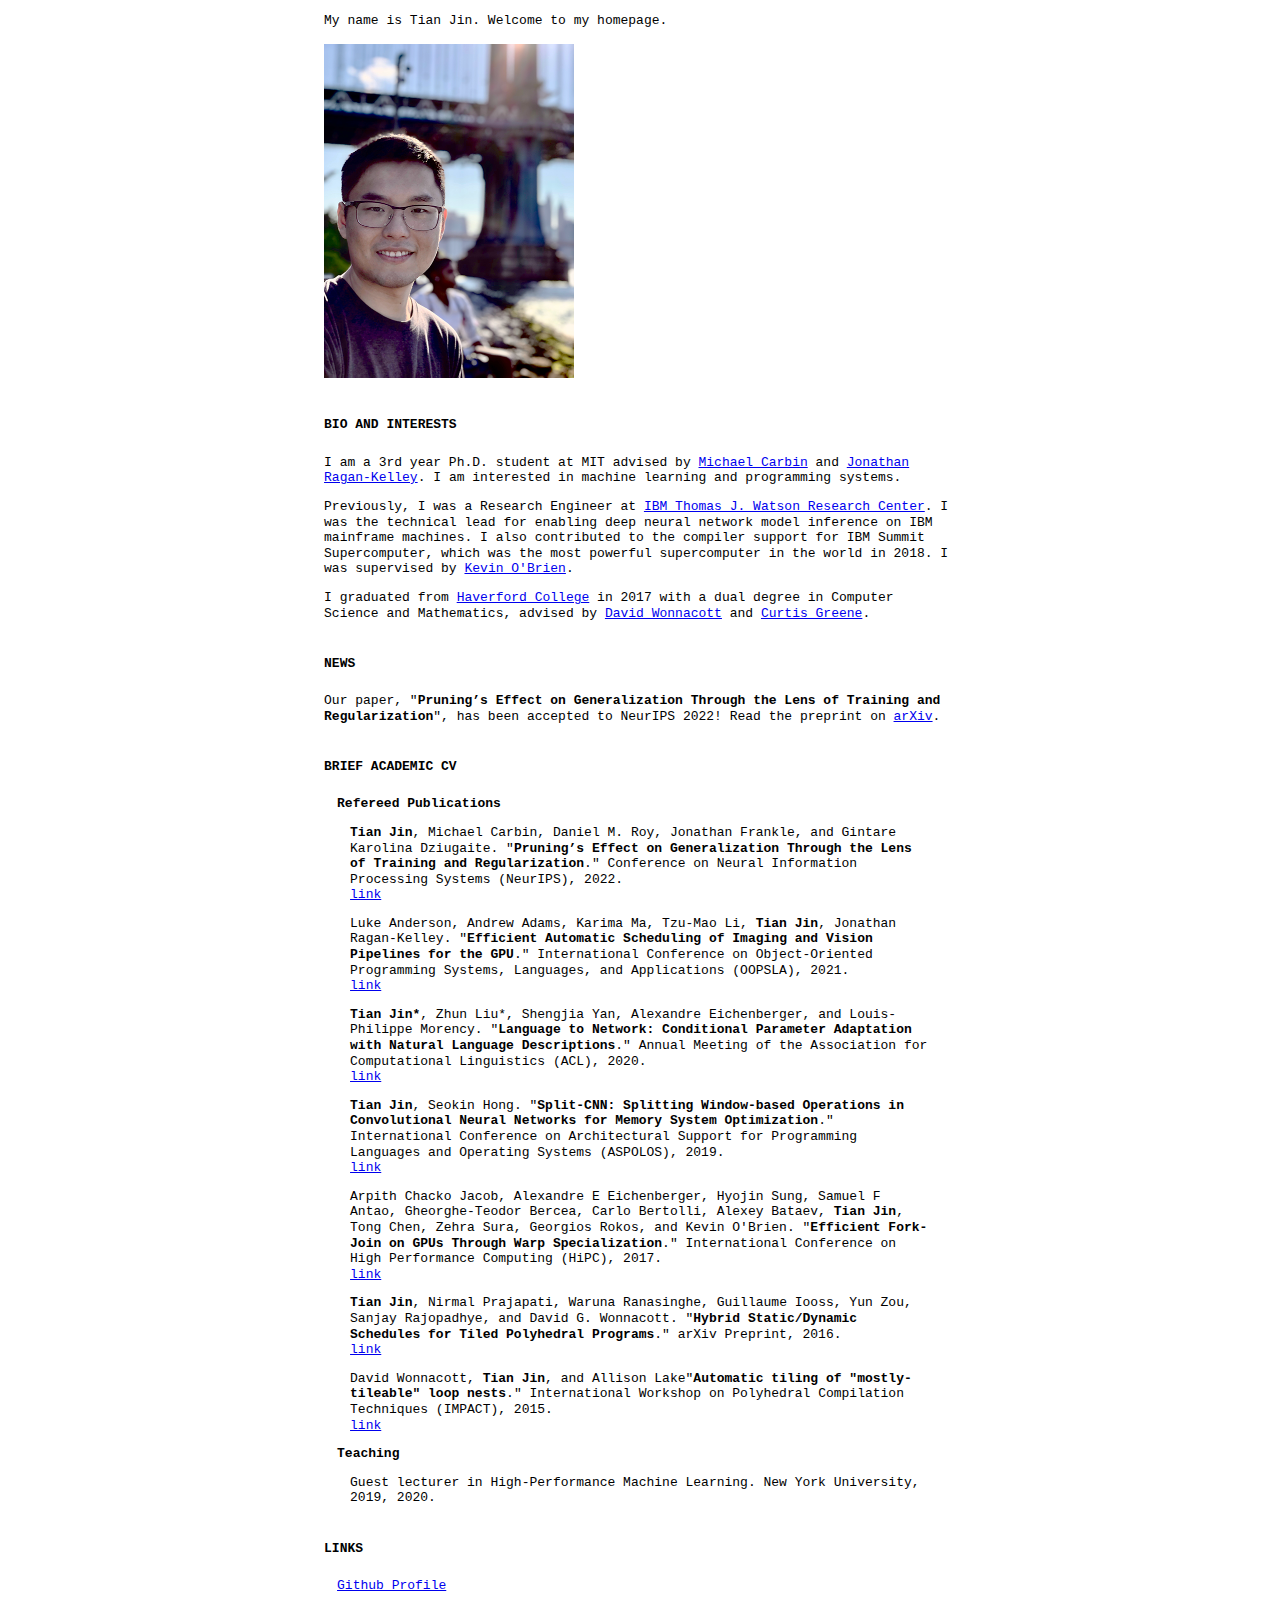
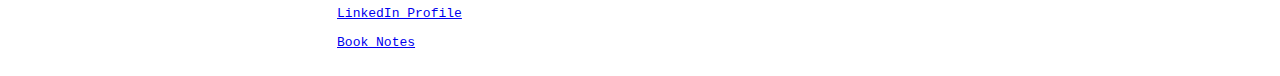
<file: index.html>
<!DOCTYPE html>
<html lang="en">
  <head>
    <meta charset="utf-8">
    <title>Tian Jin</title>
    <meta name="viewport" content="width=device-width, initial-scale=1.0">
    <meta name="author" content="Charles Jin">
    <link href="assets/css/reset.css" rel="stylesheet">
    <link href="assets/css/index.css" rel="stylesheet">
    <script>
      // (function(i,s,o,g,r,a,m){i['GoogleAnalyticsObject']=r;i[r]=i[r]||function(){
      // (i[r].q=i[r].q||[]).push(arguments)},i[r].l=1*new Date();a=s.createElement(o),
      // m=s.getElementsByTagName(o)[0];a.async=1;a.src=g;m.parentNode.insertBefore(a,m)
      // })(window,document,'script','//www.google-analytics.com/analytics.js','ga');

      // ga('create', 'UA-51518337-1', 'charlesjin.com');
      // ga('send', 'pageview');

    </script>
  </head>

  <body>
    <div id="main" class="container">
      <p id="title">
        My name is Tian Jin. Welcome to my homepage. </br></br>
        <img src="assets/static/headshot.png", width="250", height="334">
      </p>
    </div>

    <div class="container">
      <h1>Bio and Interests</h1>
      <div>
        <p>
          I am a 3rd year Ph.D. student at MIT advised by <a href="https://people.csail.mit.edu/mcarbin/">Michael Carbin</a> and <a href="http://people.csail.mit.edu/jrk/">Jonathan Ragan-Kelley</a>.
          I am interested in machine learning and programming systems.
        </p>
        <p>
          Previously, I was a Research Engineer at <a href="https://research.ibm.com/">IBM Thomas J. Watson Research Center</a>.
          I was the technical lead for enabling deep neural network model inference on IBM mainframe machines.
          I also contributed to the compiler support for IBM Summit Supercomputer, which was the most powerful supercomputer in the world in 2018.
          I was supervised by <a href="https://researcher.watson.ibm.com/researcher/view.php?person=us-caomhin">Kevin O'Brien</a>.
        </p>
        <p>
          I graduated from <a href="https://haverford.edu/">Haverford College</a> in 2017 with a dual degree in Computer Science and Mathematics, advised by <a href="http://ww3.haverford.edu/computerscience/faculty/davew/">David Wonnacott</a> and <a href="https://www.haverford.edu/users/cgreene">Curtis Greene</a>.
        </p>
      </div>
      <h1>News</h1>
      <div>
        <p>
          Our paper, "<b>Pruning’s Effect on Generalization Through the Lens of Training and Regularization</b>", has been accepted to NeurIPS 2022! Read the preprint on <a href="https://arxiv.org/abs/2210.13738">arXiv</a>.
        </p>
    </div>


    <div class="container">
      <h1>Brief Academic CV</h1>
      <div class="group">
        <h2>Refereed Publications</h2>
          <div class="group">
            <p>
              <b>Tian Jin</b>, Michael Carbin, Daniel M. Roy, Jonathan Frankle, and Gintare Karolina Dziugaite. "<b>Pruning’s Effect on Generalization Through the Lens of Training and Regularization</b>." Conference on Neural Information Processing Systems (NeurIPS), 2022. </br>
              <a href="https://arxiv.org/abs/2210.13738">link</a>
            </p>
            <p>
              Luke Anderson, Andrew Adams, Karima Ma, Tzu-Mao Li, <b>Tian Jin</b>, Jonathan Ragan-Kelley. "<b>Efficient Automatic Scheduling of Imaging and Vision Pipelines for the GPU</b>." International Conference on Object-Oriented Programming Systems, Languages, and Applications (OOPSLA), 2021. </br>
              <a href="https://dl.acm.org/doi/10.1145/3485486">link</a>
            <p>
              <b>Tian Jin*</b>, Zhun Liu*, Shengjia Yan, Alexandre Eichenberger, and Louis-Philippe Morency. "<b>Language to Network: Conditional Parameter Adaptation with Natural Language Descriptions</b>." Annual Meeting of the Association for Computational Linguistics (ACL), 2020. </br>
              <a href="https://aclanthology.org/2020.acl-main.625/">link</a>
            </p>
            <p>
              <b>Tian Jin</b>, Seokin Hong. "<b>Split-CNN: Splitting Window-based Operations in Convolutional Neural Networks for Memory System Optimization</b>." International Conference on Architectural Support for Programming Languages and Operating Systems (ASPOLOS), 2019. </br>
              <a href="https://dl.acm.org/doi/10.1145/3297858.3304038">link</a>
            </p>
            <p>
              Arpith Chacko Jacob, Alexandre E Eichenberger, Hyojin Sung, Samuel F Antao, Gheorghe-Teodor Bercea, Carlo Bertolli, Alexey Bataev, <b>Tian Jin</b>, Tong Chen, Zehra Sura, Georgios Rokos, and Kevin O'Brien. "<b>Efficient Fork-Join on GPUs Through Warp Specialization</b>." International Conference on High Performance Computing (HiPC), 2017. </br>
              <a href="https://ieeexplore.ieee.org/document/8287767">link</a>
            </p>
            <p>
              <b>Tian Jin</b>, Nirmal Prajapati, Waruna Ranasinghe, Guillaume Iooss, Yun Zou, Sanjay Rajopadhye, and David G. Wonnacott. "<b>Hybrid Static/Dynamic Schedules for Tiled Polyhedral Programs</b>." arXiv Preprint, 2016. </br>
              <a href="https://arxiv.org/abs/1610.07236">link</a>
            </p>
<!--             <p>
              <b>Tian Jin</b>."<b>Using Hybrid Schedules to Safely Outperform Classical Polyhedral Schedules</b>." International Conference on Parallel Architecture and Compilation Student Research Competition (PACT SRC), 2015. </br>
              <a href="https://ieeexplore.ieee.org/document/7429330">link</a>
            </p> -->
            <p>
              David Wonnacott, <b>Tian Jin</b>, and Allison Lake"<b>Automatic tiling of "mostly-tileable" loop nests</b>." International Workshop on Polyhedral Compilation Techniques (IMPACT), 2015. </br>
              <a href="https://ieeexplore.ieee.org/document/7429330">link</a>
            </p>

            <!-- <p>
              <b>Charles Jin</b> and Martin Rinard. "<b>Towards Context-Agnostic Learning Using Synthetic Data</b>." Advances in Neural Information Processing Systems 34 (<b>NeurIPS 2021</b>). </br>
              <a href="https://arxiv.org/abs/2005.14707">link</a>
            </p>
            <p>
               Limor Appelbaum, Alexandra Berg, Jose Cambronero, Thurston Dang, <b>Charles Jin</b>, Lori Zhang, Steven Kundrot, Matvey Palchuk, Laura Evans, Irving Kaplan, and Martin Rinard. "<b>Development of a pancreatic cancer prediction model using a multinational medical records database</b>." Journal of Clinical Oncology (<b>JCO</b>) 39:3_suppl, 394-394. 2021. </br>
			         <a href="https://ascopubs.org/doi/abs/10.1200/JCO.2021.39.3_suppl.394">link</a>
            </p>
            <p>
              Muthu Baskaran, <b>Charles Jin</b>, Benoit Meister, and Jonathan Springer. "<b>Automatic Mapping and Optimization to Kokkos with Polyhedral Compilation</b>." 2020 IEEE High Performance Extreme Computing Conference (<b>HPEC20</b>). Waltham, MA, USA. 2020. </br>
              <a href="https://ieeexplore.ieee.org/document/9286233">link</a>
            </p>
            <p>
              <b>Charles Jin</b>, Muthu Baskaran, Benoit Meister, and Jonathan Springer. "<b>Automatic Parallelization to Asynchronous Task-Based Runtimes Through a Generic Runtime Layer</b>." 2019 IEEE High Performance Extreme Computing Conference (<b>HPEC19</b>). Waltham, MA, USA. 2019. </br>
              <a href="https://ieeexplore.ieee.org/document/8916294">link</a>
            </p>
            <p>
              <b>Charles Jin</b>, Muthu Baskaran and Benoit Meister. "POSTER: <b>Automatic Parallelization Targeting Asynchronous Task-Based Runtimes</b>." 28th International Conference on Parallel Architectures and Compilation Techniques (<b>PACT19</b>). Seattle, WA, USA. 2019. </br>
              <a href="https://ieeexplore.ieee.org/document/8891657">link</a>
            </p>
            <p>
              <b>Charles Jin</b> and Muthu Baskaran. "<b>Analysis of Explicit vs. Implicit Tasking in OpenMP Using Kripke</b>." 2018 IEEE/ACM 4th International Workshop on Extreme Scale Programming Models and Middleware (<b>ESPM2</b>), held in conjunction with 2018 ACM/IEEE SuperComputing Conference (<b>SC18</b>). Dallas, TX, USA. 2018. </br>
              <a href="https://ieeexplore.ieee.org/document/8638481">link</a>
            </p> -->
          </div>
        <!-- <h2>Invited Talks</h2>
          <div class="group">
            <p>
              "Automatic Code Generation to Dynamic Task-Based Runtimes: Recent Results." 10th Annual Concurrent Collections Workshop (<b>CnC 2018</b>). </br>
            </p>
          </div>-->
        <h2>Teaching</h2>
          <div class="group">
            Guest lecturer in High-Performance Machine Learning. New York University, 2019, 2020.
          </div>
      </div>
    </div>

    <div class="container">
      <h1>Links</h1>
      <div class="group">
        <!-- <p>Curriculum Vitae (<a href="assets/static/jincv.pdf">link</a>)</p> -->
        <p> <a href="https://www.github.com/tjingrant">Github Profile</a></p>
        <p> <a href="https://www.linkedin.com/in/tianj/">LinkedIn Profile</a></p>
        <p> <a href="books.html">Book Notes</a></p>
      </div>
    </div>
  </body>

  <!-- <script type="text/javascript" src="assets/js/index.js"></script> -->
</html>
</file>
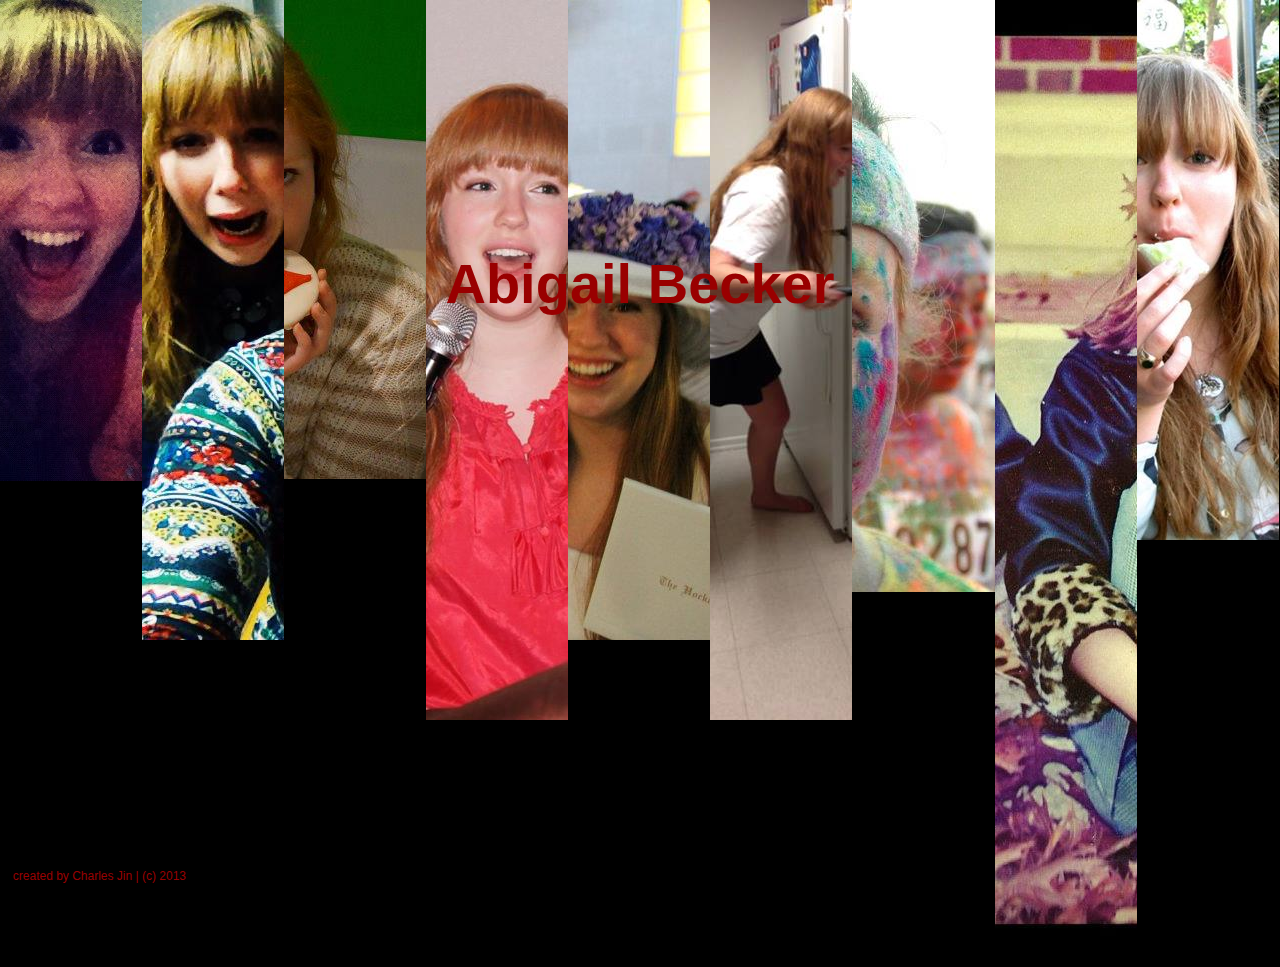
<file: abigail.html>
<!DOCTYPE html>
<html lang="en">
  <head>
    <meta charset="utf-8">
    <title>Abigail Becker</title>
    <meta name="viewport" content="width=device-width, initial-scale=1.0">
    <meta name="author" content="didyoueven">
    <link href="assets/css/abigail.css" rel="stylesheet">
  </head>

  <body>
    <div class=unit>
      <h1><a href="">Abigail Becker</a></h1>
    </div>

    <div id="crop">
      <img style="margin-left: -50%" src="assets/img/abigail1.jpg">
    </div>

    <div id="crop">
      <img style="margin-left: -25%" src="assets/img/abigail2.jpg">
    </div>

    <div id="crop">
      <img style="margin-left: -200%" src="assets/img/abigail3.jpg">
    </div>

    <div id="crop">
      <img style="margin-left: -125%" src="assets/img/abigail4.jpg">
    </div>

    <div id="crop">
      <img style="margin-left: -525%" src="assets/img/abigail5.jpg">
    </div>

    <div id="crop">
      <img style="margin-left: -125%" src="assets/img/abigail6.jpg">
    </div>

    <div id="crop">
      <img style="margin-left: -400%" src="assets/img/abigail7.jpg">
    </div>

    <div id="crop">
      <img style="margin-left: -275%" src="assets/img/abigail8.jpg">
    </div>

    <div id="crop">
      <img style="margin-left: -125%" src="assets/img/abigail9.jpg">
    </div>

    <div class=margin>
      <p><a href="http://charlesjin.com">created by Charles Jin | (c) 2013</a></p>
    </div>
  </body>
</html>
</file>
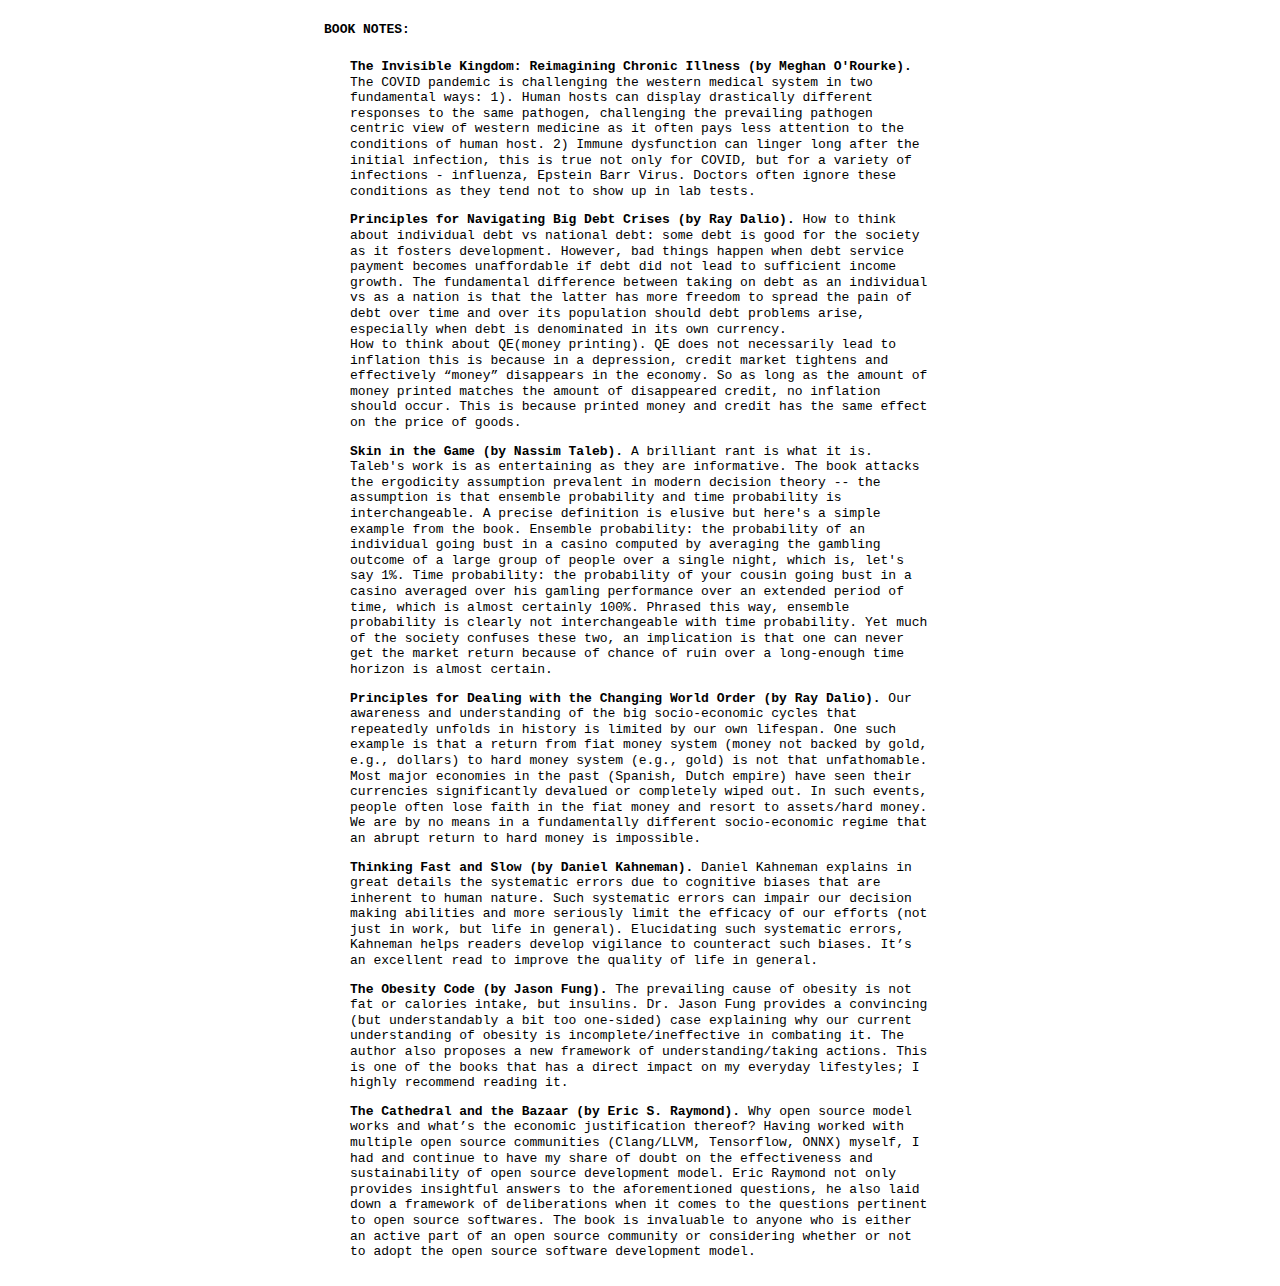
<file: books.html>
<!DOCTYPE html>
<html lang="en">
  <head>
    <meta charset="utf-8">
    <title>Tian Jin</title>
    <meta name="viewport" content="width=device-width, initial-scale=1.0">
    <meta name="author" content="Charles Jin">
    <link href="assets/css/reset.css" rel="stylesheet">
    <link href="assets/css/index.css" rel="stylesheet">
    <script>
      // (function(i,s,o,g,r,a,m){i['GoogleAnalyticsObject']=r;i[r]=i[r]||function(){
      // (i[r].q=i[r].q||[]).push(arguments)},i[r].l=1*new Date();a=s.createElement(o),
      // m=s.getElementsByTagName(o)[0];a.async=1;a.src=g;m.parentNode.insertBefore(a,m)
      // })(window,document,'script','//www.google-analytics.com/analytics.js','ga');

      // ga('create', 'UA-51518337-1', 'charlesjin.com');
      // ga('send', 'pageview');

    </script>
  </head>

  <body>
    <div class="container">
      <h1>Book notes:</h1>
      <div class="group">
          <div class="group">
          	<p>
          		<b>The Invisible Kingdom: Reimagining Chronic Illness (by Meghan O'Rourke).</b> The COVID pandemic is challenging the western medical system in two fundamental ways: 1). Human hosts can display drastically different responses to the same pathogen, challenging the prevailing pathogen centric view of western medicine as it often pays less attention to the conditions of human host. 2) Immune dysfunction can linger long after the initial infection, this is true not only for COVID, but for a variety of infections - influenza, Epstein Barr Virus. Doctors often ignore these conditions as they tend not to show up in lab tests.
          	</p>

            <p>
              <b>Principles for Navigating Big Debt Crises (by Ray Dalio).</b> How to think about individual debt vs national debt: some debt is good for the society as it fosters development. However, bad things happen when debt service payment becomes unaffordable if debt did not lead to sufficient income growth. The fundamental difference between taking on debt as an individual vs as a nation is that the latter has more freedom to spread the pain of debt over time and over its population should debt problems arise, especially when debt is denominated in its own currency. <br>

              How to think about QE(money printing). QE does not necessarily lead to inflation this is because in a depression, credit market tightens and effectively “money” disappears in the economy. So as long as the amount of money printed matches the amount of disappeared credit, no inflation should occur. This is because printed money and credit has the same effect on the price of goods.
            </p>

            <p>
              <b>Skin in the Game (by Nassim Taleb).</b> A brilliant rant is what it is. Taleb's work is as entertaining as they are informative. The book attacks the ergodicity assumption prevalent in modern decision theory -- the assumption is that ensemble probability and time probability is interchangeable. A precise definition is elusive but here's a simple example from the book. Ensemble probability: the probability of an individual going bust in a casino computed by averaging the gambling outcome of a large group of people over a single night, which is, let's say 1%. Time probability: the probability of your cousin going bust in a casino averaged over his gamling performance over an extended period of time, which is almost certainly 100%. Phrased this way, ensemble probability is clearly not interchangeable with time probability. Yet much of the society confuses these two, an implication is that one can never get the market return because of chance of ruin over a long-enough time horizon is almost certain.
            </p>

            <p>
              <b>Principles for Dealing with the Changing World Order (by Ray Dalio).</b> Our awareness and understanding of the big socio-economic cycles that repeatedly unfolds in history is limited by our own lifespan. One such example is that a return from fiat money system (money not backed by gold, e.g., dollars) to hard money system (e.g., gold) is not that unfathomable. Most major economies in the past (Spanish, Dutch empire) have seen their currencies significantly devalued or completely wiped out. In such events, people often lose faith in the fiat money and resort to assets/hard money. We are by no means in a fundamentally different socio-economic regime that an abrupt return to hard money is impossible. </br>
            </p>

            <p>
              <b>Thinking Fast and Slow (by Daniel Kahneman).</b> Daniel Kahneman explains in great details the systematic errors due to cognitive biases that are inherent to human nature. Such systematic errors can impair our decision making abilities and more seriously limit the efficacy of our efforts (not just in work, but life in general). Elucidating such systematic errors, Kahneman helps readers develop vigilance to counteract such biases. It’s an excellent read to improve the quality of life in general.
            </p>

            <p>
              <b>The Obesity Code (by Jason Fung).</b> The prevailing cause of obesity is not fat or calories intake, but insulins. Dr. Jason Fung provides a convincing (but understandably a bit too one-sided) case explaining why our current understanding of obesity is incomplete/ineffective in combating it. The author also proposes a new framework of understanding/taking actions. This is one of the books that has a direct impact on my everyday lifestyles; I highly recommend reading it.
            </p>

            <p>
              <b>The Cathedral and the Bazaar (by Eric S. Raymond).</b> Why open source model works and what’s the economic justification thereof? Having worked with multiple open source communities (Clang/LLVM, Tensorflow, ONNX) myself, I had and continue to have my share of doubt on the effectiveness and sustainability of open source development model. Eric Raymond not only provides insightful answers to the aforementioned questions, he also laid down a framework of deliberations when it comes to the questions pertinent to open source softwares. The book is invaluable to anyone who is either an active part of an open source community or considering whether or not to adopt the open source software development model.
            </p>
      </div>
    </div>
  </body>

  <!-- <script type="text/javascript" src="assets/js/index.js"></script> -->
</html>
</file>
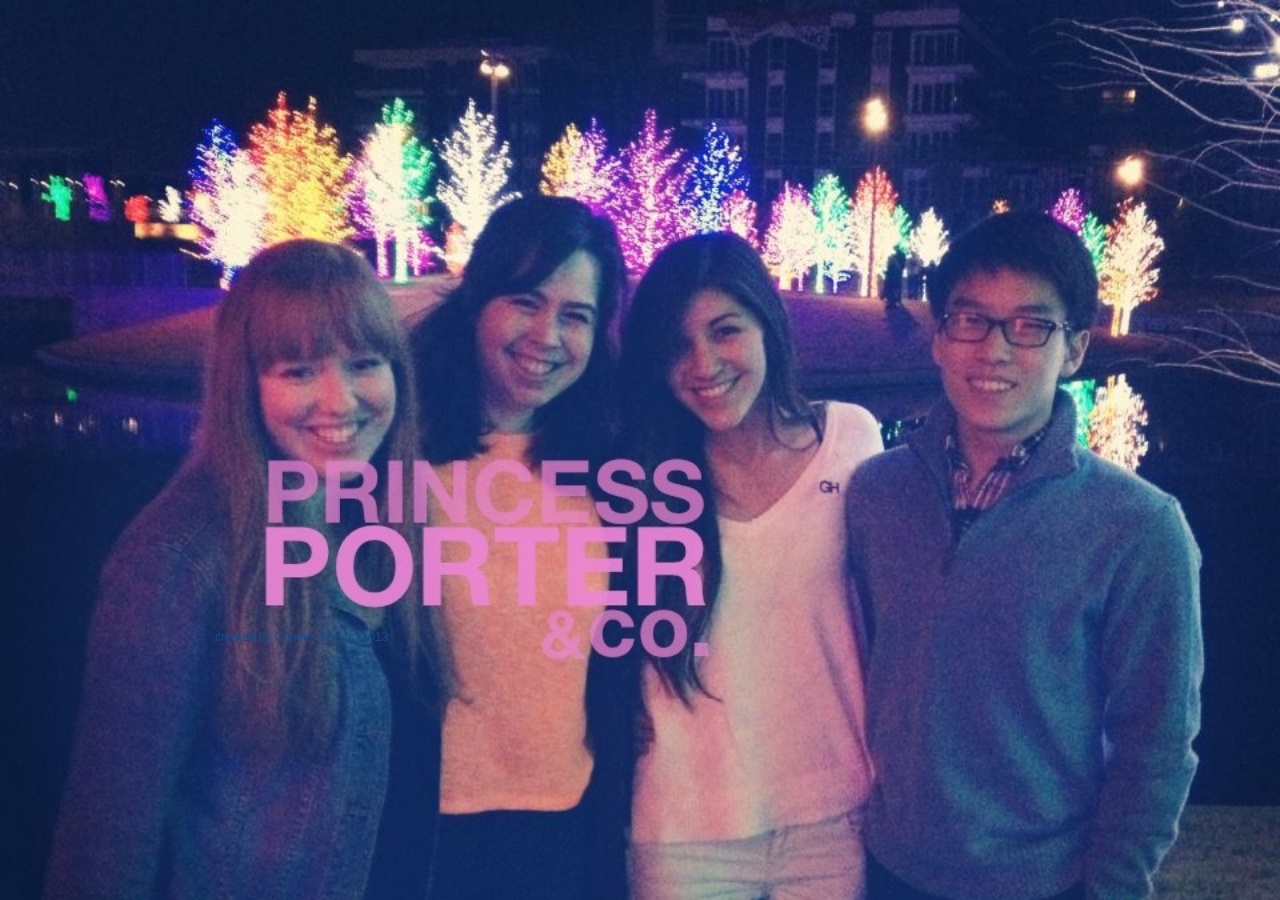
<file: caroline.html>
<!DOCTYPE html>
<html lang="en">
  <head>
    <meta charset="utf-8">
    <title>Caroline Porter</title>
    <meta name="viewport" content="width=device-width, initial-scale=1.0">
    <meta name="author" content="didyoueven">
    <link href="assets/css/main.css" rel="stylesheet">
  </head>

  <body>
    <img unselectable="on" class="unselectable" src="assets/img/caroline.jpg" style=
      "position: fixed; 
      top: 0; 
      left: 0;
      min-width: 100%;
      min-height: 100%;"
    />
    <div class=container>
      <div class=margin>
        <p style="bottom: -615px; color:#B2497D">
          <a href="http://charlesjin.com">created by Charles Jin | (c) 2013</a>
        </p>
      </div>
    </div>

  </body>
</html>
</file>
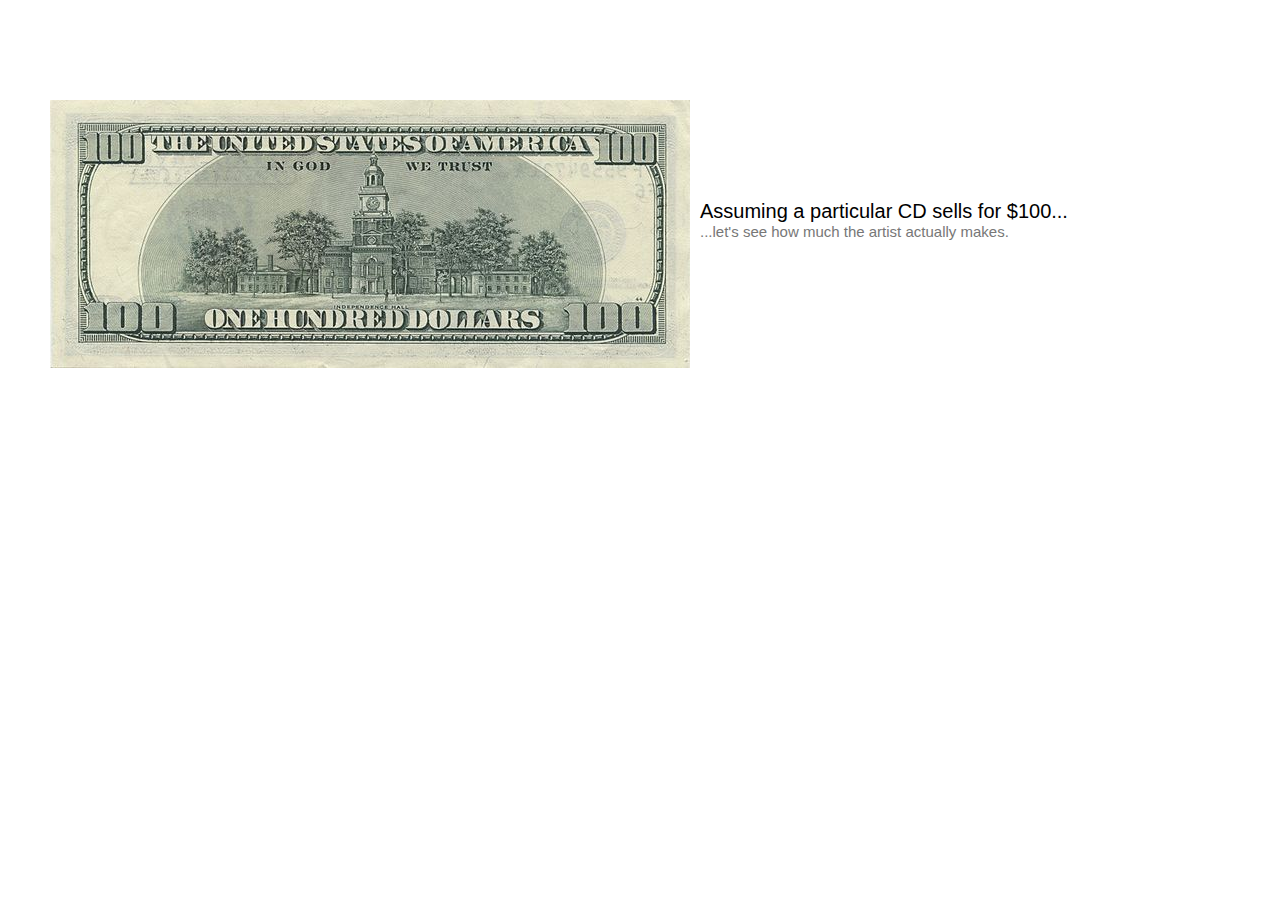
<file: dollar.html>
<!DOCTYPE html>
<html lang="en">
<script src="assets/js/jquery-1.6.3.min.js"></script>

<head>
  <meta charset="utf-8">
  <title>Dollar</title>
  <meta name="viewport" content="width=device-width, initial-scale=1.0">
  <meta name="author" content="didyoueven">
  <link href="assets/css/dollar.css" rel="stylesheet">
</head>

<body>

<div>
<div class="box"><div class="scroll"></div></div>

<div id="dollar0" class="dollar-image" style="height: 268px; width: 640px; position: absolute; left: 50px; top: 100px; background-image: url('assets/img/dollarback.jpg')"></div>
<div id="dollar1" class="dollar-image" style="height: 268px; width: 640px; position: absolute; left: 50px; top: -269px; background-image: url('assets/img/dollarfront.jpg')"></div>
<div id="dollar2" class="dollar-image" style="height: 268px; width: 640px; position: absolute; left: 50px; top: -269px; background-image: url('assets/img/dollarback.jpg')"></div>
<div id="dollar3" class="dollar-image" style="height: 268px; width: 640px; position: absolute; left: 50px; top: -269px; background-image: url('assets/img/dollarfront.jpg')"></div>
<div id="dollar4" class="dollar-image" style="height: 268px; width: 640px; position: absolute; left: 50px; top: -269px; background-image: url('assets/img/dollarback.jpg')"></div>
<div id="dollar5" class="dollar-image" style="height: 268px; width: 640px; position: absolute; left: 50px; top: -269px; background-image: url('assets/img/dollarfront.jpg')"></div>
<div id="dollar6" class="dollar-image" style="height: 268px; width: 640px; position: absolute; left: 50px; top: -269px; background-image: url('assets/img/dollarback.jpg')"></div>
<div id="dollar7" class="dollar-image" style="height: 268px; width: 640px; position: absolute; left: 50px; top: -269px; background-image: url('assets/img/dollarfront.jpg')"></div>
<div id="dollar8" class="dollar-image" style="height: 268px; width: 640px; position: absolute; left: 50px; top: -269px; background-image: url('assets/img/dollarback.jpg')"></div>
<div id="dollar9" class="dollar-image" style="height: 268px; width: 640px; position: absolute; left: 50px; top: -269px; background-image: url('assets/img/dollarfront.jpg')"></div>
<div id="dollar10" class="dollar-image" style="height: 268px; width: 640px; position: absolute; left: 50px; top: -269px; background-image: url('assets/img/dollarback.jpg')"></div>

</div>

<div style="position:absolute; left: 700px; top:200px">
<div class="text" id="text-main"></div>
<div class="text" id="text-desc"></div>
<div class="text" id="text-test"></div>
</div>

<script>

var lastpos = 0;

$(document).ready(function() {
  set_text();
  $(window).resize(set_text);
});

$( ".box" ).scroll(function() {
	set_text();
});

function set_text(){
	body_sizer();
	var height = $(window).height();
	var position = $( ".box" ).scrollTop() / ( height*29 );

	var scroll = 0;
	var place = 0;

	if (lastpos <= position) {
		if (position > .96) {
			$( "#dollar9" ).hide().css({ top: height });
		}
		if (position > .86) {
			$( "#dollar8" ).hide().css({ top: height });
		}
		if (position > .76) {
			$( "#dollar7" ).hide().css({ top: height });
		}
		if (position > .66) {
			$( "#dollar6" ).hide().css({ top: height });
		}
		if (position > .56) {
			$( "#dollar5" ).hide().css({ top: height });
		}
		if (position > .46) {
			$( "#dollar4" ).hide().css({ top: height });
		}
		if (position > .36) {
			$( "#dollar3" ).hide().css({ top: height });
		}
		if (position > .26) {
			$( "#dollar2" ).hide().css({ top: height });
		}
		if (position > .16) {
			$( "#dollar1" ).hide().css({ top: height });
		}
		if (position > .05) {
			$( "#dollar0" ).hide().css({ top: height });
		}
	} else {
		if (position < .05) {
			$( "#dollar1" ).hide().css({ top: -269 });
		};
		if (position < .14) {
			$( "#dollar2" ).hide().css({ top: -269 });
		}
		if (position < .24) {
			$( "#dollar3" ).hide().css({ top: -269 });
		}
		if (position < .34) {
			$( "#dollar4" ).hide().css({ top: -269 });
		}
		if (position < .44) {
			$( "#dollar5" ).hide().css({ top: -269 });
		}
		if (position < .54) {
			$( "#dollar6" ).hide().css({ top: -269 });
		} 
		if (position < .64) {
			$( "#dollar7" ).hide().css({ top: -269 });
		}
		if (position < .74) {
			$( "#dollar8" ).hide().css({ top: -269 });
		}
		if (position < .84) {
			$( "#dollar9" ).hide().css({ top: -269 });
		}
		if (position < .94) {
			$( "#dollar10" ).hide().css({ top: -269 });
		}
	}

	if (position > .94) {
		place = 100 - Math.pow(((1 - position) * 17),3) * 368;
		$( "#dollar10" ).show().css({ top: place });
	} else if (position <= .9 && position > .84) {
		place = 100 - Math.pow(((.9 - position) * 17),3) * 368;
		$( "#dollar9" ).show().css({ top: place });
	} else if (position <= .8 && position > .74) {
		place = 100 - Math.pow(((.8 - position) * 17),3) * 368;
		$( "#dollar8" ).show().css({ top: place });
	} else if (position <= .7 && position > .64) {
		place = 100 - Math.pow(((.7 - position) * 17),3) * 368;
		$( "#dollar7" ).show().css({ top: place });
	} else if (position <= .6 && position > .54) {
		place = 100 - Math.pow(((.6 - position) * 17),3) * 368;
		$( "#dollar6" ).show().css({ top: place });
	} else if (position <= .5 && position > .44) {
		place = 100 - Math.pow(((.5 - position) * 17),3) * 368;
		$( "#dollar5" ).show().css({ top: place });
	} else if (position <= .4 && position > .34) {
		place = 100 - Math.pow(((.4 - position) * 17),3) * 368;
		$( "#dollar4" ).show().css({ top: place });
	} else if (position <= .3 && position > .24) {
		place = 100 - Math.pow(((.3 - position) * 17),3) * 368;
		$( "#dollar3" ).show().css({ top: place });
	} else if (position <= .2 && position > .14) {
		place = 100 - Math.pow(((.2 - position) * 17),3) * 368;
		$( "#dollar2" ).show().css({ top: place });
	} else if (position <= .1 && position > .04) {
		place = 100 - Math.pow(((.1 - position) * 17),3) * 368;
		$( "#dollar1" ).show().css({ top: place });
	}

	if (position >= .9 && position < .96) {
		place = 100 - Math.pow(((.9 - position) * 17),3) * (height - 100);
		$( "#dollar9" ).show().css({ top: place });
	} else if (position >= .8 && position < .86) {
		place = 100 - Math.pow(((.8 - position) * 17),3) * (height - 100);
		$( "#dollar8" ).show().css({ top: place });
	} else if (position >= .7 && position < .76) {
		place = 100 - Math.pow(((.7 - position) * 17),3) * (height - 100);
		$( "#dollar7" ).show().css({ top: place });
	} else if (position >= .6 && position < .66) {
		place = 100 - Math.pow(((.6 - position) * 17),3) * (height - 100);
		$( "#dollar6" ).show().css({ top: place });
	} else if (position >= .5 && position < .56) {
		place = 100 - Math.pow(((.5 - position) * 17),3) * (height - 100);
		$( "#dollar5" ).show().css({ top: place });
	} else if (position >= .4 && position < .46) {
		place = 100 - Math.pow(((.4 - position) * 17),3) * (height - 100);
		$( "#dollar4" ).show().css({ top: place });
	} else if (position >= .3 && position < .36) {
		place = 100 - Math.pow(((.3 - position) * 17),3) * (height - 100);
		$( "#dollar3" ).show().css({ top: place });
	} else if (position >= .2 && position < .26) {
		place = 100 - Math.pow(((.2 - position) * 17),3) * (height - 100);
		$( "#dollar2" ).show().css({ top: place });
	} else if (position >= .1 && position < .16) {
		place = 100 - Math.pow(((.1 - position) * 17),3) * (height - 100);
		$( "#dollar1" ).show().css({ top: place });
	} else if (position < .05){
		place = 100 + Math.pow(((position) * 20),2) * (height - 100);
		$( "#dollar0" ).show().css({ top: place });
	}

	lastpos = position;

	if (position > .95){
		var string1 = "Now for the profits...";
		var string2 = "...leaving the artists with <span style=\"color:black;font-weight:bold\">$10</span> on a CD that sold <span style=\"color:black;font-weight:bold\">$100</span> - to split amongst all the bandmembers."
		var opacity1 = 1;
		var opacity2 = Math.pow(((position - .95) * 40),2);
	} else if (position > .85) {
		var string1 = "Now for the profits...";
		var string2 = "...the record labels take a whopping <span style=\"color:black;font-weight:bold\">$10.63</span>..."
		var opacity1 = 1;
		var opacity2 = Math.pow(((.05 - Math.abs(position - .90)) * 40),2);
	} else if (position > .75) {
		var string1 = "Now for the profits...";
		var string2 = "Retail stores take their share: <span style=\"color:black;font-weight:bold\">$5</span>...";
		var opacity1 = Math.pow(((.05 - Math.abs(position - .80)) * 40),2);
		var opacity2 = opacity1;
		if (position > .8) {
			opacity1 = 1;
		}
	} else if (position > .65) {
		var string1 = "The musicians' unions earn $1.06";
		var string2 = "";
		var opacity1 = Math.pow(((.05 - Math.abs(position - .70)) * 40),2);
		var opacity2 = 0;
	} else if (position > .55) {
		var string1 = "Packaging and manufacturing take $5.00";
		var string2 = "This includes the costs of printing the cover art and burning the actual CDs.";
		var opacity1 = Math.pow(((.05 - Math.abs(position - .60)) * 40),2);
		var opacity2 = opacity1;
	} else if (position > .45) {
		var string1 = "The publishing royalties amount to $5.12";
		var string2 = "Many bands employ ghost-writers.";
		var opacity1 = Math.pow(((.05 - Math.abs(position - .50)) * 40),2);
		var opacity2 = opacity1;
	} else if (position > .35) {
		var string1 = "Distribution costs $5.62";
		var string2 = "This means shipping the records to physical retail locations where they will be sold.";
		var opacity1 = Math.pow(((.05 - Math.abs(position - .40)) * 40),2);
		var opacity2 = opacity1;
	} else if (position > .25) {
		var string1 = "Marketing and promoting the album costs $15.01";
		var string2 = "";
		var opacity1 = Math.pow(((.05 - Math.abs(position - .30)) * 40),2);
		var opacity2 = 0;
	} else if (position > .15) {
		var string1 = "A close second is the overhead of the record label: $18.19";
		var string2 = "";
		var opacity1 = Math.pow(((.05 - Math.abs(position - .20)) * 40),2);
		var opacity2 = 0;
	} else if (position > .05) {
		var string1 = "By far the largest cost is retail overhead, at $24.33";
		var string2 = "This is the amount a retailer spends per $100 to pay its employees, plus storage the records, etc.";
		var opacity1 = Math.pow(((.05 - Math.abs(position - .10)) * 40),2);
		var opacity2 = opacity1;
	} else {
		var string1 = "Assuming a particular CD sells for $100...";
		var string2 = "...let's see how much the artist actually makes.";
		var opacity1 = Math.pow(((.05 - position) * 40),2);
		var opacity2 = opacity1;
	}

	$("#text-main").html(string1).css({ opacity: opacity1 });
	$("#text-desc").html(string2).css({ opacity: opacity2 });
};

function body_sizer() {
  var height = $(window).height() * 30;
  $(".scroll").height(height);
};

</script>
</body>
</html>
</file>
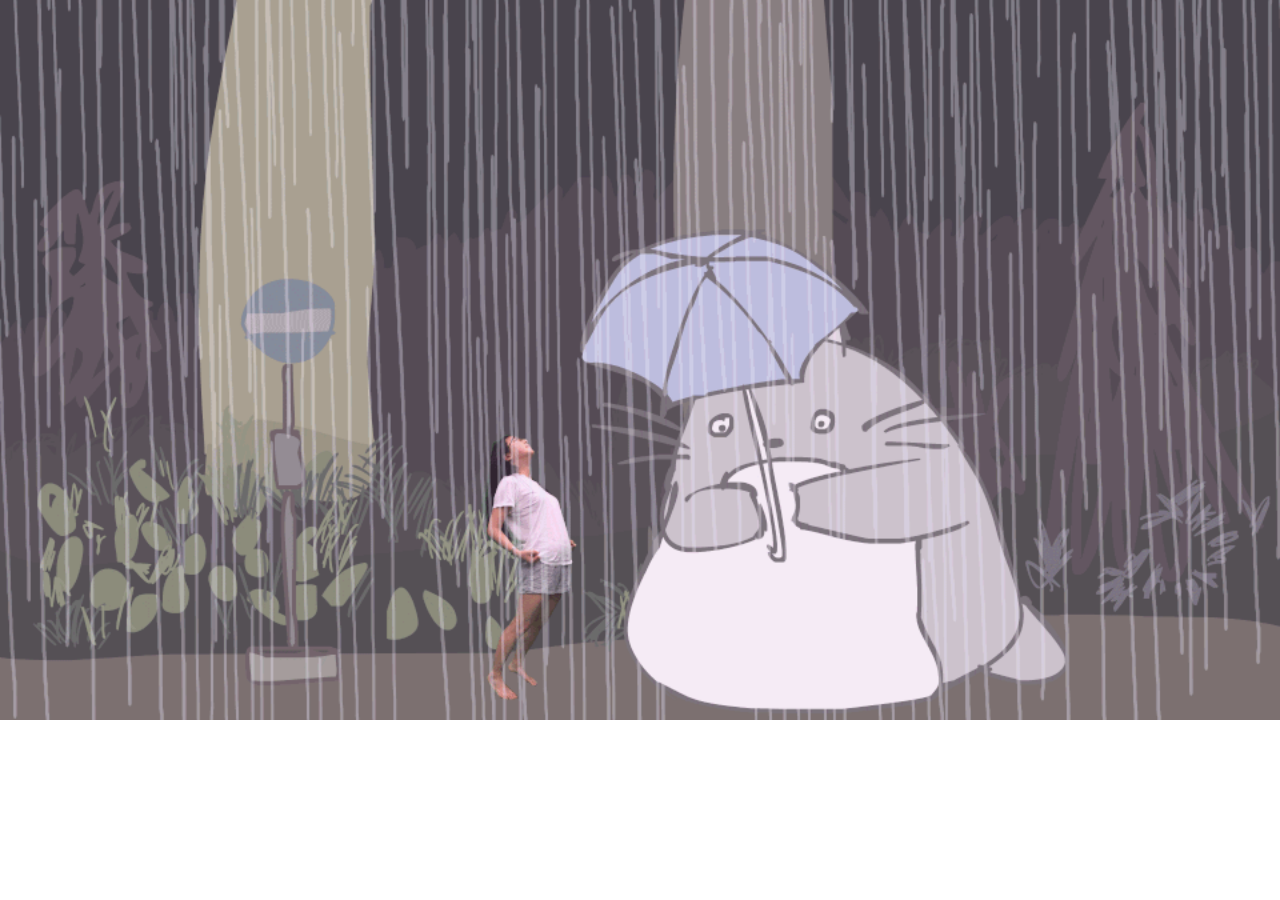
<file: doris.html>
<!DOCTYPE html>
<html lang="en">
  <head>
    <meta charset="utf-8">
    <title>Doris</title>
    <meta name="viewport" content="width=device-width, initial-scale=1.0">
    <meta name="author" content="Charles Jin">
    <meta property="og:url" content="http://charlesjin.com/doris">
    <meta property="og:title" content="Doris">
    <meta property="og:image" content="http://charlesjin.com/assets/img/doris-small.gif">
    <meta property="og:image:type" content="image/gif">
    <meta property="og:image:width" content="960">
    <meta property="og:image:height" content="540">

    <link href="assets/css/main.css" rel="stylesheet">
    <script>
      (function(i,s,o,g,r,a,m){i['GoogleAnalyticsObject']=r;i[r]=i[r]||function(){
      (i[r].q=i[r].q||[]).push(arguments)},i[r].l=1*new Date();a=s.createElement(o),
      m=s.getElementsByTagName(o)[0];a.async=1;a.src=g;m.parentNode.insertBefore(a,m)
      })(window,document,'script','//www.google-analytics.com/analytics.js','ga');

      ga('create', 'UA-51518337-1', 'charlesjin.com');
      ga('send', 'pageview');

    </script>
  </head>

  <body>
    <img unselectable="on" class="unselectable" src="assets/img/doris-small.gif" 
      style="zoom: 2; 
      display: block; margin: auto;
      height: auto; max-height: 100%;
      width: auto; max-width: 100%;"/>
  </body>
</html>
</file>
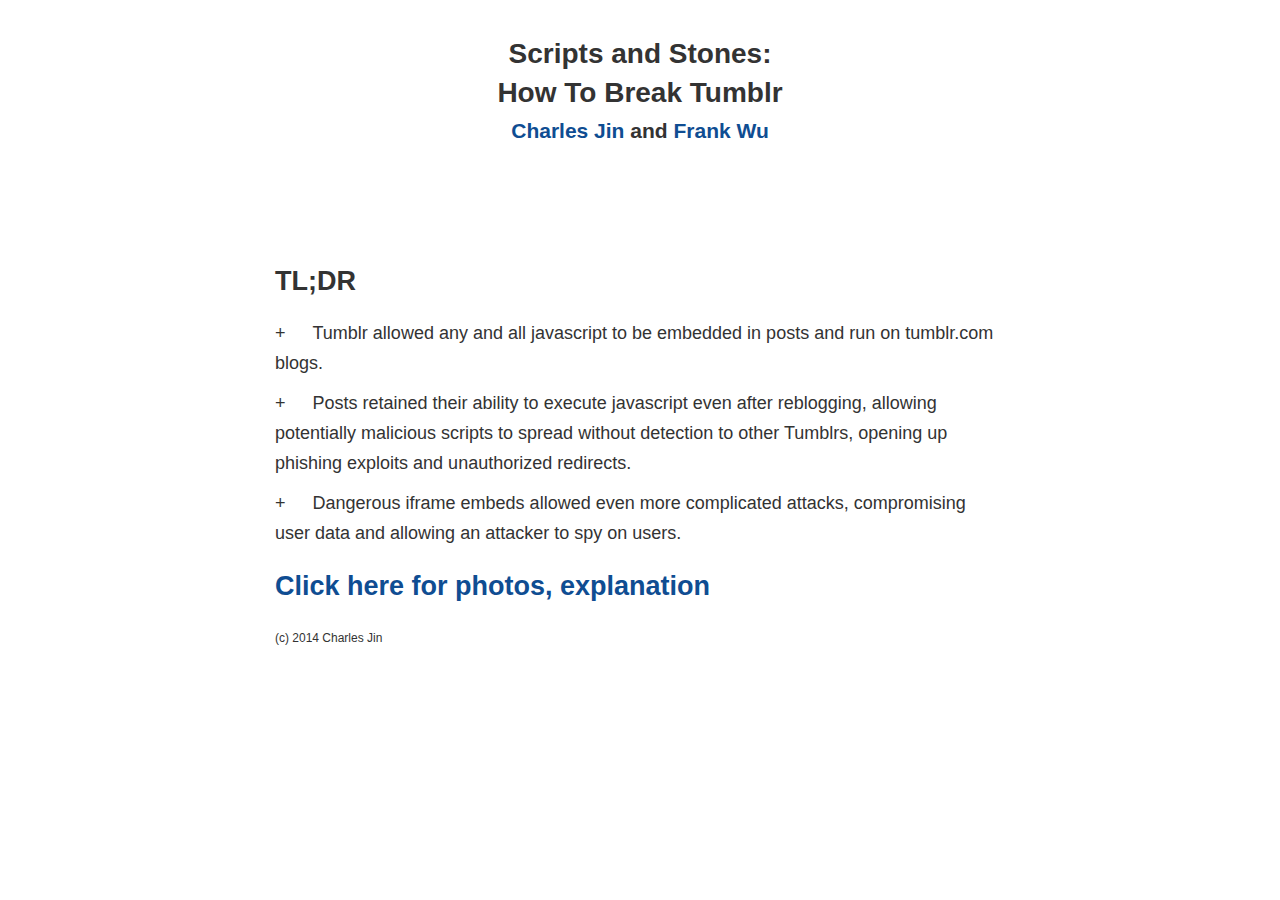
<file: security.html>
<!DOCTYPE html>
<html lang="en">
  <head>
    <meta charset="utf-8">
    <title>Scripts and Stones | Charles Jin</title>
    <meta name="viewport" content="width=device-width, initial-scale=1.0">
    <meta name="author" content="didyoueven">
    <link href="assets/css/main.css" rel="stylesheet">
    <script>
      (function(i,s,o,g,r,a,m){i['GoogleAnalyticsObject']=r;i[r]=i[r]||function(){
      (i[r].q=i[r].q||[]).push(arguments)},i[r].l=1*new Date();a=s.createElement(o),
      m=s.getElementsByTagName(o)[0];a.async=1;a.src=g;m.parentNode.insertBefore(a,m)
      })(window,document,'script','//www.google-analytics.com/analytics.js','ga');

      ga('create', 'UA-51518337-1', 'charlesjin.com');
      ga('send', 'pageview');
    </script>
    <script src="assets/js/jquery-1.6.3.min.js"></script>
  </head>

  <body>
    <div class="container">
      <div class="row">
        <h1>Scripts and Stones:</h1>
        <h1>How To Break Tumblr</h1>
        <h2><a href="http://charlesjin.com">Charles Jin</a> and <a href="http://frankjwu.com">Frank Wu</a></h2>
      </div>
      <div class="unit view1">
        <h2>TL;DR</h2>
        <div class="paragraph">
          +<div class="align"><b>Tumblr</b> allowed any and <b>all javascript to be embedded</b> in posts and run on tumblr.com blogs.</div>
        </div>
        <div class="paragraph">
          +<div class="align">Posts retained their ability to execute javascript <b>even after reblogging</b>, allowing potentially malicious scripts to spread without detection to other Tumblrs, opening up phishing exploits and unauthorized redirects.</div>
        </div>
        <div class="paragraph">
          +<div class="align">Dangerous iframe embeds allowed even more complicated attacks, compromising user data and <b>allowing an attacker to spy on users</b>.</div>
        </div>
        <h2 class="click-more"><a>Click here for photos, explanation</a></h2>
        <div class=margin>
          <p>(c) 2014 Charles Jin</p>
        </div>
      </div>
      <div class="unit view2" style="display: none">
        <div class="date">
          May 30, 2014
        </div>
        <div class="paragraph">
          Tumblr was broken, and all it took was the first two pages of Javascript 101.
        </div>
        <div class="paragraph">
          To be more specific, Tumblr's javascript sanitization system for content input was broken. A few days ago, Frank and I were designing a simple blogging feature for our product - it's a subscription-based service that helps musicians manage their interactions with fans (<b><a href="http://aflume.com" target="_blank">we're almost live!</a></b>). We thought that they would very likely want to include Youtube videos, Soundcloud content, Vimeo uploads, and other media in their blog posts. This meant we had to make a decision about allowing users to embed potentially malicious HTML content. There seemed to be a trade-off: don't sanitize and allow all scripts to run, or sanitize and nothing gets through.
        </div>
        <div class="paragraph">
          Neither of these seemed like good options, so we decided to investigate other websites and see how they handled this same issue.
        </div>
        <div class="paragraph">
          <b>Tumblr was our first suspect and to our surprise, we found that the site allowed users to embed whatever they wanted without sanitizing any of the content.</b>
        </div>
        <h2> Sanitize Me Bro: Javascript </h2>
        <div class="paragraph">
          To reproduce these exploits, literally all you had to do was log into Tumblr, and create a post. Click the option for "html" and type the following in: 
          <div class="code">
            &lt;script&gt;alert("Hello World!")&lt;/script&gt;
          </div>
          And that's it! (Before Tumblr patches things up, <b><a href="http://sanitizemebro.tumblr.com" target="_blank">this link</a></b> could show the effects of the original posts. Don't worry - clicking those links isn't going to do anything funky to your computer.)
        </div>

        <div class="image"><img class="tumblr" src="assets/img/tumblr_1.png" /></div>

        <div class="paragraph">
          Here's the weird part: Tumblr actually wrapped all the text inside the script tags inside a CDATA section. CDATA stands for "Character Data", which actually <i>helps</i> a hacker trying to inject malicious javascript into a post. Normal javascript has random characters in it that will screw with an XML parser (i.e. what is translating the source code of a webpage into what your browser is rendering). So it seems like Tumblr actually just decided it'd be a good idea to let people put javascript in their Tumblr posts.
        </div>
        <div class="paragraph">
          Who cares, you might think. You can already add javascript to your blog - why not allow it on a post-by-post basis. It's your domain, do what you want. <b>Here's why it's actually pretty irresponsible: these posts retain their ability to execute javascript even after being reblogged. So that annoying alert box <i>actually propogates to any unsuspecting follower</i></b>. On self-hosted sites, this isn't as big of a problem; however, on a site like Tumblr, the additional community features like reblogging and a discovery feed allow malicious content to spread extremely quickly and reach people who never directly opted-in to see it. (Once again, until Tumblr issues a fix, <b><a href="http://unsuspectinguser.tumblr.com" target="_blank">this link</a></b> could demonstrate that these scripts run even after being reblogged.) 
        </div>
        <div class="paragraph">
          Which means you could imagine writing a script that waits to execute - a "sleeper", if you will. Maybe you post a picture of a cat - the HTML content doesn't actually show up in the blog post (or the reblog interface, for that matter) - and set a timer for a week from today. No one knows any better, they think they're reblogging a kitten in a bunny costume. Then boom. Everyone's background picture is suddenly your worst enemy's baby photo.
        </div>
        <div class="paragraph">
          Other things we found out you could do: even without the jQuery library, you can still select DOM nodes using traditional javascript. For all you non-coders out there, that basically gives you the ability to manipulate the underlying HTML. So let's try something slightly more advanced:
          <div class="code">
            &lt;script&gt;<br>
            <div class="code-indent">document.getElementById("header").children[0].innerHTML = "&lt;div class='title-group animate' style='text-align: center'&gt;&lt;h1&gt;HELLO Tumblr DO YOU MISS YOUR BACKGROUND PHOTO??? TOO BAD.&lt;/h1&gt;&lt;/div&gt;"</div>
            &lt;/script&gt;
          </div>
          What does this one do? It replaces all the HTML content on a particular DOM node with whatever I want. So in this case, I replaced the header with some obnoxious text. Frank reblogged the post, and lo and behold, his background image had changed as well.
        </div>

        <div class="image"><img class="tumblr" src="assets/img/tumblr_2.png" /></div>

        <div class="paragraph">
         You can even modify Tumblr’s own javascript function definitions and object references. Essentially, by providing you access to scripts, you have the ability to manipulate not only the underlying HTML and CSS, but also the javascript that powers Tumblr’s frontend. So for example, if you include jQuery, you can do the following:
          <div class="code">
            &lt;script&gt;<br>
            <div class="code-indent">&lt;src="//ajax.googleapis.com/ajax/libs/jquery/1.4.3/jquery.min.js"&gt;</div>
            &lt;/script&gt;
          </div>
          <div class="code">
            &lt;script&gt;<br>
            <div class="code-indent">$(document).ready(function{
              <div class="code-indent">Tumblr = {};</div>
            })</div>
            &lt;/script&gt;
          </div>
          This destroys a lot of default functionality on the site, for example, you can no longer favorite posts. Other non-malicious things include creating style nodes and inserting styling on the fly, creating random text nodes, etc.
        </div>

        <div class="paragraph">
          So far, none of this goes beyond slightly annoying. And for good reason - this isn't really a post knocking on Tumblr, so I don't really want people to get all weird trying to break Tumblr. However, <b>I still want to point out one of the most dangerous - and easiest to implement - applications of this bug: <i>phishing</i>.</b>
          <div class="code">
            &lt;script&gt;<br>
            <div class="code-indent">window.open("http://charlesjin.com/security");</div>
            &lt;/script&gt;
          </div>
          Yes, pop-up blockers have progressed. But, you could still tie a click event to a particular element (or just reappropriate an existing link), and open a window that looks exactly like Tumblr, Gmail, etc. To close out this section, one last oddity: Tumblr's warning message for account phishing is stored directly in a javascript variable "translated_warning_string". I'm not too sure when that warning message gets triggered, but you could easily overwrite it with your own official-sounding message.
        </div>
        <h2> Check Your Sources: iframes </h2>
        <div class="paragraph">
          Why stop there.
        </div>
        <div class="paragraph">
          Javascript, sure. Just look for javascript tags, and replace the special XML characters needed for script tags <b>&lt;</b> and <b>&gt;</b> with their HTML escaped counterparts: <b>&amp;lt;</b> and <b>&amp;gt;</b>. Standard homework for any second-year CS course. That's easy.
        </div>
        <div class="paragraph">
          But what about iframes?
        </div>
        <div class="paragraph">
          <b>iframes are special HTML element that allow for inline embedding of other documents (read: another webpage inside of your own website).</b> Youtube videos and the like are embedded this way - when you see a Youtube video on some other website, you're actually just loading a small portion of Youtube inside of the original webpage. The way iframes are set up, you cannot interact with elements within the iframe from outside the iframe - it's usually blocked due to cross-domain safety concerns. Because what's in the iframe is literally content from another webpage, <b>you shouldn't be allowed to embed someone else's content on your site, then manipulate it yourself, since it wasn't yours to begin with.</b>
        </div>
        <div class="paragraph">
          <b>The story is different, though, if you control both the parent AND the child documents.</b> The idea is that the developer should be able to communicate between the two html documents - for example, a lot of websites will display "Are you sure you want to navigate to another domain?" as something of a security check when clicking links (Exhibit A: Youtube). If you implement this via pop-up, you might want to know what the user clicks client-side as opposed to server-side (don't worry if that didn't make sense to you).
        </div>
        <div class="paragraph">
          With this in mind, I tried to send a basic message from outside the iframe into the iframe. The following set up will send the message "hi" to the iframe upon clicking the header element of the Tumblr - i.e. the section where the background image was until I replaced it. Inside the iframe, the message "hi" will display as the heading. To reproduce, make a video post, and in the embed section, put the following code:
          <div class="code">
          &lt;iframe id="test" width="560" height="315" src="//www.charlesjin.com/test" frameborder="0"&gt;&lt;/iframe&gt;
          </div>
          Now in the body of the actual post, put this in:
          <div class="code">
            &lt;script&gt;<br>
            <div class="code-indent">document.getElementById("header").addEventListener('click', function(e){alert("click!"); document.getElementById('test').contentWindow.postMessage ('hi', '*')}, false);</div>
            &lt;/script&gt;
          </div>
          We've bound an event to the header section - to be specific, a "click". <b>Now, every time a "click" event is detected on the header, the parent frame - i.e. Tumblr - will send the message "hi" to the DOM element with ID "test".</b> Luckily, our iframe was set up exactly with this ID. 
        </div>

        <div class="image"><img class="tumblr" src="assets/img/tumblr_3.png" /></div>

        <div class="paragraph">
          Finally, to recieve this message, on the webpage being embedded (here, it's charlesjin.com/test), I have
          <div class="code">
            &lt;script&gt;<br>
            <div class="code-indent">window.addEventListener("message", receiveMessage, false);<br>
            function receiveMessage(event){
            <div class="code-indent">$("h1").append(event.data);</div>
            };</div>
            &lt;/script&gt;
          </div>
          This sets the page up to listen for messages being sent to it.
        </div>

        <div class="image"><img class="tumblr" src="assets/img/tumblr_4.gif" /></div>

        <div class="paragraph">
          <b>Using this, someone can theoretically intercept <i>everything that happens</i> on your Tumblr page, send it to their own site, and save it in their database.</b>
        </div>
        <div class="paragraph">
          As an aside, if you choose to implement this sort of communication scheme for your own purposes, you should actually check to make sure the event is being fired from a trusted domain by calling event.origin. Also never send messages with the wildcard target origin. Case in point: watch the listener I set up within <b>my iframe intercept the messages Tumblr uses</b> to communicate a like (the like button lives in its own iframe). <b>Since Tumblr's message listeners don't actually check who's sending the messages, it shouldn't be too hard to spoof the message from within our iframe and auto-like everything within sight on the page.</b>
        </div>

        <div class="image"><img class="tumblr" src="assets/img/tumblr_5.png" /></div>

        <div class="paragraph">
          The scary part is there really isn't a good solution to this problem. <b>Because iframes originate from a different domain, there isn't much you can do to police what people will do from within iframes</b>. This means you can embed whatever malicious javscript you want - open a new window, phish, etc. - without any safeguards. The one caveat is you can't interact directly with the DOM, but that's barely an incovenience...
        </div>
        <div class="paragraph">
          The best solution we've seen to this problem is how Facebook handles media in their newsfeed. Facebook has a whitelist of services for which they choose to render in-line media. For example, if you post a Youtube link, Facebook will add new div to your post, which is binded on click to make an AJAX call to pull up the Youtube iframe. Other services that have this special inline embed privelege include Soundcloud, Spotify, and Vimeo. Non-whitelisted services will just open in a new window, which means the extremely malicious content on charlesjin.com doesn't run in the same window as your Facebook account.
        </div>
        <div class="paragraph">
          There is one comforting fact: in the day we spent playing around, we didn't manage to get any of this behavior to show up in a user's feed. This means you'd have to navigate to the actual blog for this to happen. Which is actually a huge relief.
        </div>
        <h2>Closing Thoughts</h2>
        <div class="paragraph">
          This is by means no mean a condemnation of Tumblr exclusively. They just happened to the site that first came to mind, with a pretty sizeable user base to boot. <b>Our hope is that this message will get disseminated further - we don't really have the time right now to go searching down every instance of a site that allows embedded HTML.</b> Allowing styling on webpages is fine, so long as some sanitization function nukes all script tags before the message is posted. It's either that, or anything goes.
        </div>
        <div class=margin>
          <p>(c) 2014 Charles Jin</p>
        </div>
      </div>
    </div>
  </body>
</html>

<script>

$(document).ready(function(){
  $(".click-more").click(function(){
    $(".view1").hide(0, function(){
      $(".view2").show();
      body_sizer();
      $(window).resize(body_sizer);
    });
  });
});

function body_sizer(){
  var width = $(window).width();
  if (width < 650){
    $(".unit").css({ "padding" : (width-450)/650*195 });
    $(".code").css({ "margin" : "10px " + Math.max(0, (width-500)/650*130) + "px" });
  } else {
    $(".unit").css({ "padding" : 60 });
    $(".code").css({ "margin" : "10px 30px" });
  }
}

</script>
</file>
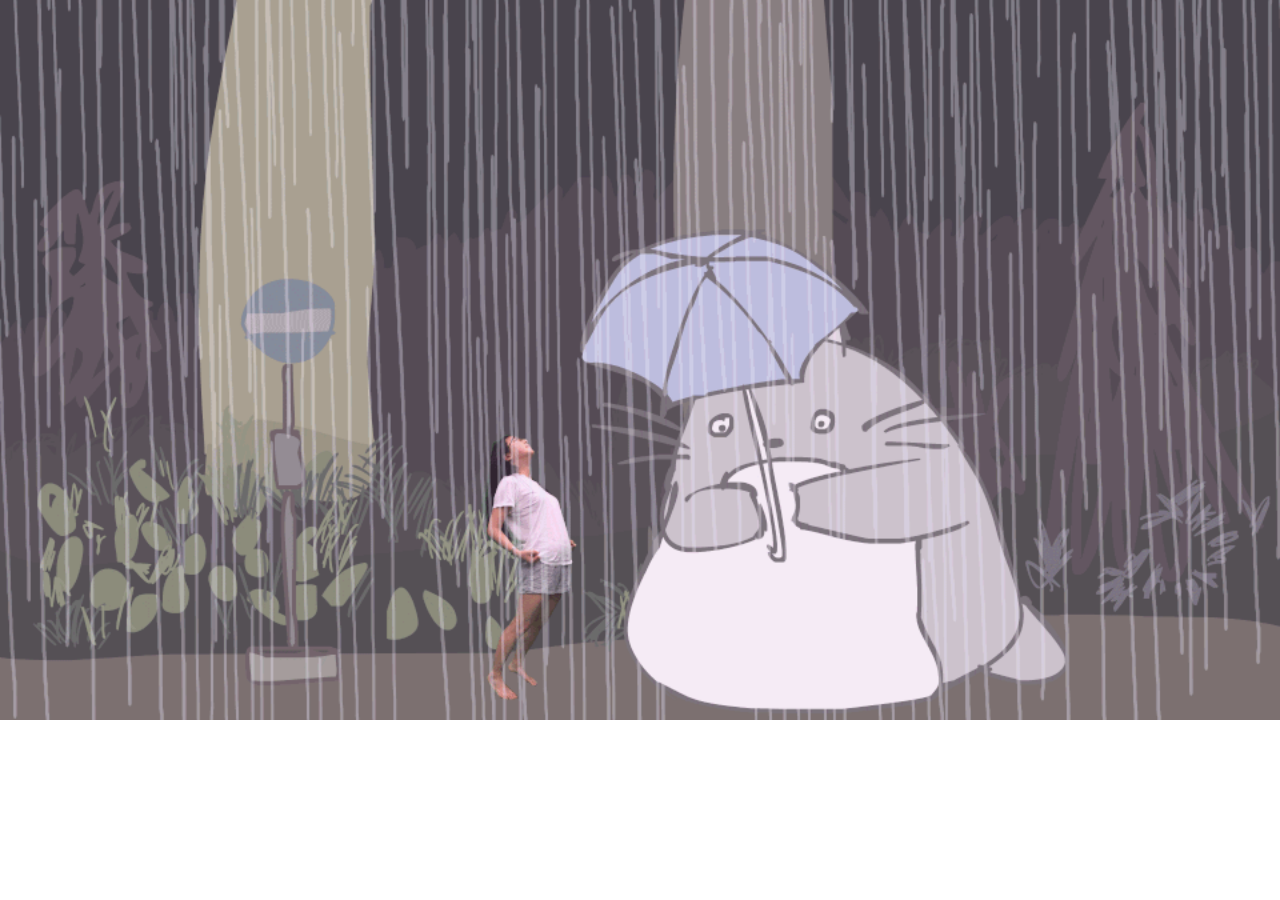
<file: totoro.html>
<!DOCTYPE html>
<html lang="en">
  <head>
    <meta charset="utf-8">
    <title>Totoro</title>
    <meta name="viewport" content="width=device-width, initial-scale=1.0">
    <meta name="author" content="Charles Jin">
    <meta property="og:video" content="http://www.charlesjin.com/assets/img/doris-small.gif">
    <link href="assets/css/main.css" rel="stylesheet">
    <script>
      (function(i,s,o,g,r,a,m){i['GoogleAnalyticsObject']=r;i[r]=i[r]||function(){
      (i[r].q=i[r].q||[]).push(arguments)},i[r].l=1*new Date();a=s.createElement(o),
      m=s.getElementsByTagName(o)[0];a.async=1;a.src=g;m.parentNode.insertBefore(a,m)
      })(window,document,'script','//www.google-analytics.com/analytics.js','ga');

      ga('create', 'UA-51518337-1', 'charlesjin.com');
      ga('send', 'pageview');

    </script>
  </head>

  <body>
    <img unselectable="on" class="unselectable" src="assets/img/doris-small.gif" 
      style="zoom: 2; 
      display: block; margin: auto;
      height: auto; max-height: 100%;
      width: auto; max-width: 100%;"/>
  </body>
</html>
</file>
<file: assets/css/index.css>
body {
  font-family: monospace;
  max-width: 81ch;
  margin: 1em auto;
  line-height: 1.2;
}

div {
  margin: auto;
  display: block;
}

h1 {
  font-size: 1em;
  font-weight: bold;
  //color: navy;
  background-color: transparent;
  margin: .67em 0;
  text-transform: uppercase;
  display:inline-block;
}

h2 {
  font-size: 1em;
  font-weight: bold;
  //color: navy;
  background-color: transparent;
  //font-style: italic;
  margin: .8em 0;
}

p {
  margin: 1em 0;
}

em {
  font-style: italic;
}

b {
  font-weight: bold;
}

strong {
  font-weight: bold;
  //color: blue;
  background-color: transparent;
}

#title {
  font-size: 1em;
  text-transform: none;
  font-weight: normal;
  margin: .67em 0;
  margin-bottom: 2em;
}

.container > div {
  margin-bottom: 2em;
}

.group {
  margin: 1em;
}

.item {
  margin: 1em;
}
</file>
<file: assets/css/abigail.css>
body {
  margin: 0;
  font-family: "Helvetica Neue", Helvetica, Arial, sans-serif;
  font-size: 100%;
  line-height: 150%;
  color: #333333;
  background-color: #000000;
  width: 100%;
  height: 100%;
}

.p{
  font-size: 14px;
}

a, a:link,
a:active,
a:visited {
  -webkit-transition: color 0.25s ease-out;
  -moz-transition: color 0.25s ease-out;
  -o-transition: color 0.25s ease-out;
  transition: color 0.25s ease-out;
  outline: none;
  text-decoration: none;
  color: inherit;
  }

a:hover,
a:focus {
  color: #FFCC00;
  text-decoration: none;
}


.unit h1 {
  margin-top: 20%;
  font-size: 350%;
  line-height: 1;
  letter-spacing: -1%;
  color: #990000;
  text-align: center;
/*  position: absolute;*/
}

.margin p {
  font-size: 12px;
  position: absolute;
  bottom: 0%;
  float: left;
  left: 1%;
  color: #990000;
}

#crop {
  margin-top: -27.3%;
  display: inline-block;
  overflow: hidden;
  width: 11.1%;
  height: 100%;
  float: left;
}

#crop img {
  height: 99%;
   -moz-user-select: -moz-none;
   -khtml-user-select: none;
   -webkit-user-select: none;
   -ms-user-select: none;
   user-select: none;
}
</file>
<file: assets/css/main.css>
html {
  min-width: 500px;
  margin: 0 auto;
  height: 100%;
}

body {
  margin: 0;
  font-family: "Helvetica Neue", Helvetica, Arial, sans-serif;
  font-size: 14px;
  line-height: 20px;
  color: #333333;
  background-color: #ffffff;
  width: 100%;
  height: 100%;
}

.p{
  font-size: 14px;
}

a, a:link,
a:active,
a:visited {
  -webkit-transition: color 0.25s ease-out;
  -moz-transition: color 0.25s ease-out;
  -o-transition: color 0.25s ease-out;
  transition: color 0.25s ease-out;
  outline: none;
  text-decoration: none;
  color: #0F4D92;
}

a:hover,
a:focus {
  color: #1672d7;
  text-decoration: none;
}


.container {
  margin-right: auto;
  margin-left: auto;
  zoom: 1;
  padding: 0px 15px 0px 15px;
  max-width: 850px;
}

.container:before,
.container:after {
  display: table;
  line-height: 0;
  content: "";
}

.unit {
  margin-right: auto;
  margin-left: auto;
  padding: 60px 60px 0px 60px;
  margin-bottom: 0px;
  font-size: 18px;
  font-weight: 200;
  line-height: 30px;
  color: inherit;
  -webkit-border-radius: 6px;
     -moz-border-radius: 6px;
          border-radius: 6px;
}

.unit h1 {
  margin-bottom: 0;
  font-size: 60px;
  line-height: 1;
  letter-spacing: -1px;
  color: #0F4D92;
}

.unit h3 {
  margin-bottom: 0;
  font-size: 20px;
  line-height: 1;
  letter-spacing: -1px;
  color: inherit;
}

.unit li {
  line-height: 30px;
}

.column {
  margin-top: 5px;
	width: 313px;
  height: 200px;
  display: inline-table;
  padding-left: 25px;
  padding-right: 25px;
}

.row{
	margin-bottom: 0px;
  text-align: center;
  padding: 25px;
}

.margin p{
  font-size: 12px;
  position: relative;
  bottom: 0px;
}

.code {
  margin: 10px 30px 10px 30px;
  padding: 10px 20px 10px 20px;
  background-color: #F6F6F6;
  border-radius: 4px;
  font-family:  Courier, monospace;
  text-indent: 0;
  overflow: scroll;
}

.code-indent {
  margin-left: 1em;
}

.paragraph {
  margin-bottom: 10px;
}

.date {
  text-align: right;
}

.align {
  margin-left: 1.5em;
  display: inline;
}

.click-more {
  cursor: pointer;
}

.tumblr {
  max-width: 500px;
  width: 100%;
  margin: 0 auto;
}

.image {
  width: 100%;
  text-align: center;
  padding: 50px 0px 50px 0px;
}

*.unselectable {
   -moz-user-select: -moz-none;
   -khtml-user-select: none;
   -webkit-user-select: none;
   -ms-user-select: none;
   user-select: none;
}
</file>
<file: assets/css/dollar.css>
.box {
	overflow: auto;
	height: 100%;
	width: 100%;
	position: absolute;
	left: 0px;
	right: 0px;
	-ms-overflow-style: none;
}

.scroll {
	width: 100%;
	position: absolute;
	left: 0px;
	right: 0px;
	z-index: 3;
}

.box::-webkit-scrollbar { 
  display: none; 
}

.text {
	font-family: "HelveticaNeue-Light", "Helvetica Neue Light", "Helvetica Neue", 
  Helvetica, Arial, "Lucida Grande", sans-serif;
  margin-right: 20px;
}

#text-main {
	font-size: 20px;
}

#text-desc {
	font-size: 15px;
	color: #777;
}

.dollar-image {
	display: hidden;
	z-index: 2;
}
</file>
